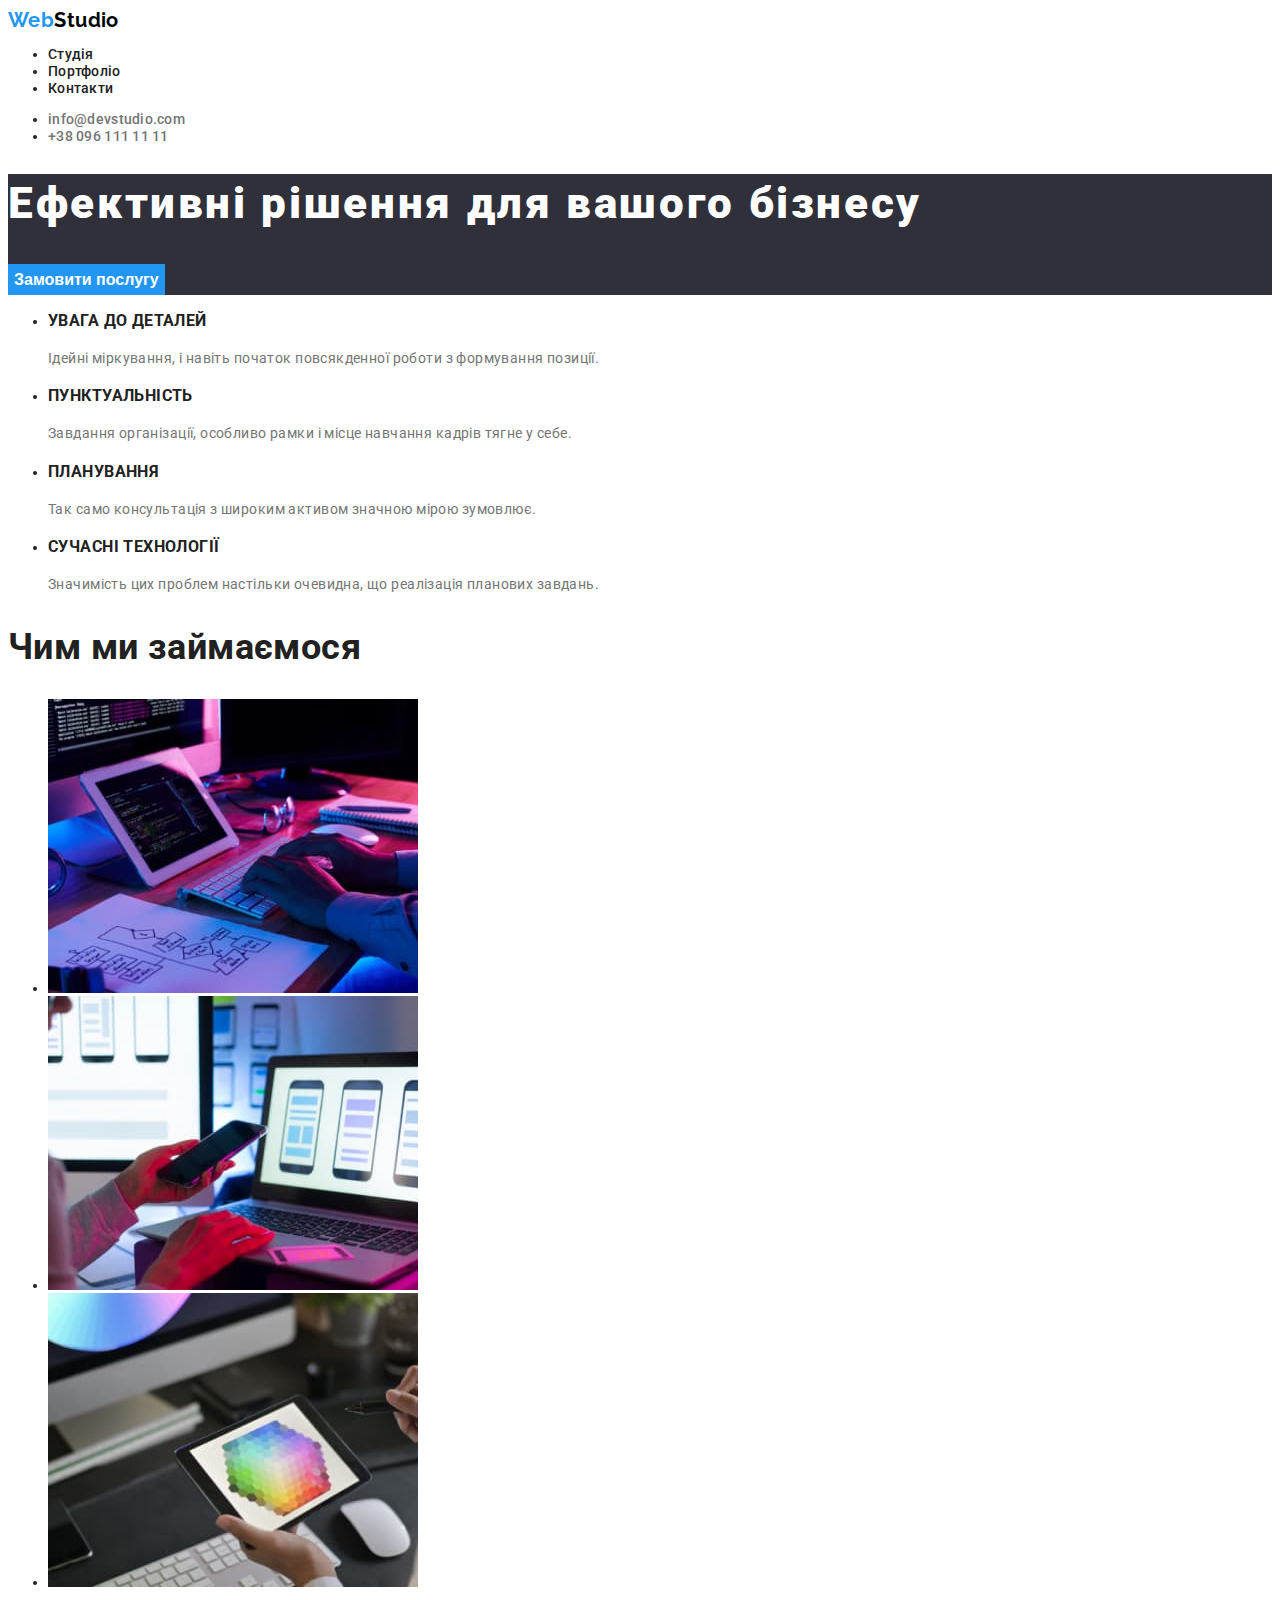
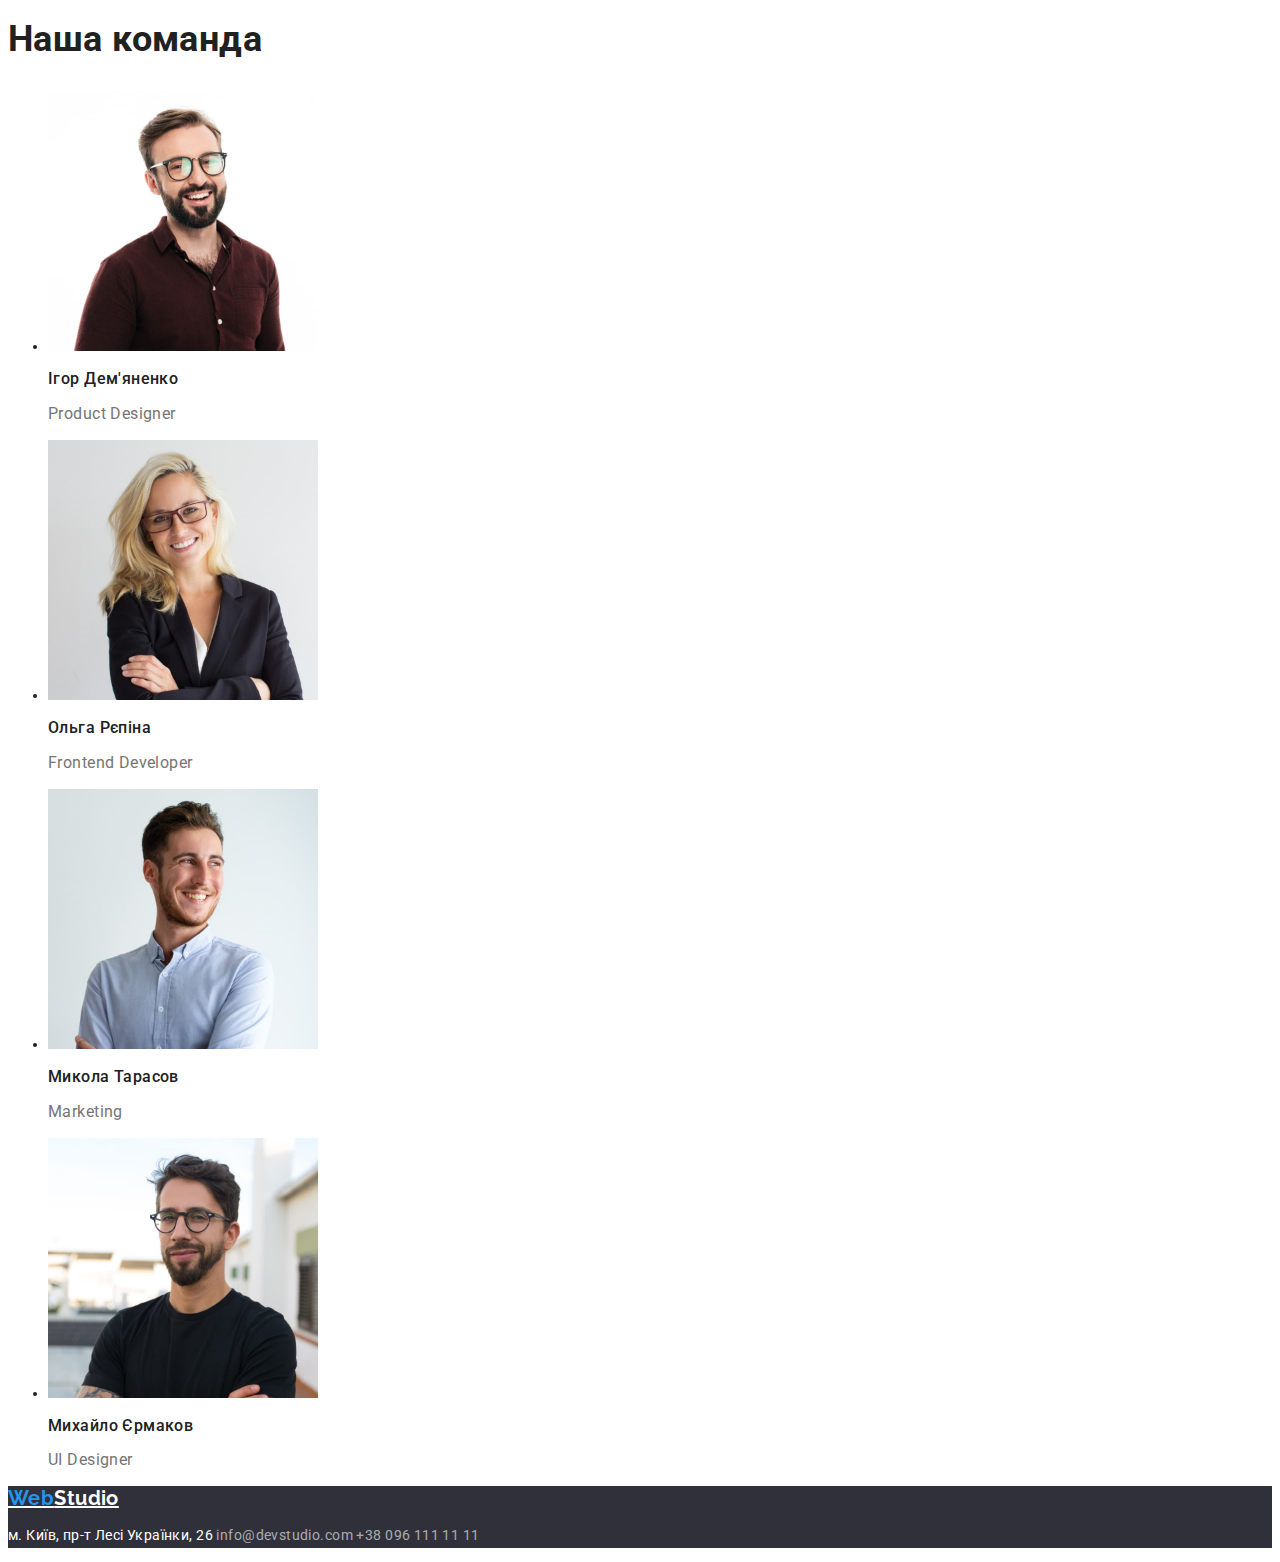
<file: index.html>
<!DOCTYPE html>
<html lang="ru">
  <head>
    <meta charset="UTF-8" />
    <meta http-equiv="X-UA-Compatible" content="IE=edge" />
    <meta name="viewport" content="width=device-width, initial-scale=1.0" />
    <link rel="stylesheet" href="/css/style.css" />
    <link rel="preconnect" href="https://fonts.googleapis.com" />
    <link rel="preconnect" href="https://fonts.gstatic.com" crossorigin />
    <link
      href="https://fonts.googleapis.com/css2?family=Moon+Dance&family=Raleway:wght@700&family=Roboto:wght@400;500;700;900&display=swap"
      rel="stylesheet"
    />
    <title>Document</title>
  </head>
  <body>
    <!-- Шапка-сайта -->
    <header class="header">
      <a class="link-logo link" href="#"
        ><span class="accent">Web</span>Studio</a
      >
      <nav class="nav">
        <ul class="nav-list list">
          <li><a class="link" href="">Студія</a></li>
          <li><a class="link" href="/portfolio.html">Портфоліо</a></li>
          <li><a class="link" href="">Контакти</a></li>
        </ul>
      </nav>
      <ul class="contacts-list list">
        <li>
          <a class="link" href="mailto:info@devstudio.com"
            >info@devstudio.com</a
          >
        </li>
        <li>
          <a class="link" href="tel:+380961111111">+38 096 111 11 11</a>
        </li>
      </ul>
    </header>
    <main>
      <!-- Герой -->
      <section class="hero">
        <h1 class="title">Ефективні рішення для вашого бізнесу</h1>
        <button class="hero-button" type="button">Замовити послугу</button>
      </section>
      <!-- Преймущества -->
      <section class="section advantages">
        <h2 class="hidden">Наші переваги</h2>
        <ul class="advantages-list">
          <li class="advantages-item">
            <h3 class="advantages-title">УВАГА ДО ДЕТАЛЕЙ</h3>
            <p class="advantages-text">
              Ідейні міркування, і навіть початок повсякденної роботи з
              формування позиції.
            </p>
          </li>
          <li class="advantages-item">
            <h3 class="advantages-title">ПУНКТУАЛЬНІСТЬ</h3>
            <p class="advantages-text">
              Завдання організації, особливо рамки і місце навчання кадрів тягне
              у себе.
            </p>
          </li>
          <li class="advantages-item">
            <h3 class="advantages-title">ПЛАНУВАННЯ</h3>
            <p class="advantages-text">
              Так само консультація з широким активом значною мірою зумовлює.
            </p>
          </li>
          <li class="advantages-item">
            <h3 class="advantages-title">СУЧАСНІ ТЕХНОЛОГІЇ</h3>
            <p class="advantages-text">
              Значимість цих проблем настільки очевидна, що реалізація планових
              завдань.
            </p>
          </li>
        </ul>
      </section>

      <!--Наши занятия-->
      <section class="section work">
        <h2 class="section-title">Чим ми займаємося</h2>
        <ul class="work-list">
          <li>
            <img
              src="images/img1.jpg"
              alt="руки на клавиатуре перед ноутбуком"
              width="370"
            />
          </li>
          <li>
            <img
              src="images/img2.jpg"
              alt="в руках смартфон и ноутбук"
              width="370"
            />
          </li>
          <li>
            <img src="images/img3.jpg" alt="в руках планшет" width="370" />
          </li>
        </ul>
      </section>

      <!--Команда-->
      <section class="section team">
        <h2 class="section-title">Наша команда</h2>
        <ul class="team-list">
          <li>
            <img
              src="images/teacher1.jpg"
              alt="руки на клавиатуре перед ноутбуком"
              width="270"
            />
            <h3 class="team-title">Ігор Дем'яненко</h3>
            <p class="team-text">Product Designer</p>
          </li>
          <li>
            <img
              src="images/teacher2.jpg"
              alt="руки на клавиатуре перед ноутбуком"
              width="270"
            />
            <h3 class="team-title">Ольга Рєпіна</h3>
            <p class="team-text">Frontend Developer</p>
          </li>
          <li>
            <img
              src="images/teacher3.jpg"
              alt="руки на клавиатуре перед ноутбуком"
              width="270"
            />
            <h3 class="team-title">Микола Тарасов</h3>
            <p class="team-text">Marketing</p>
          </li>
          <li>
            <img
              src="images/teacher4.jpg"
              alt="руки на клавиатуре перед ноутбуком"
              width="270"
            />
            <h3 class="team-title">Михайло Єрмаков</h3>
            <p class="team-text">UI Designer</p>
          </li>
        </ul>
      </section>
    </main>

    <!--Подвал сайта-->
    <footer class="footer">
      <a class="link-logo" href="#"><span class="accent">Web</span>Studio</a>
      <address class="address">
        <p class="footer-text">
          м. Київ, пр-т Лесі Українки, 26
          <a class="footer-link link" href="mailto:info@devstudio.com"
            >info@devstudio.com</a
          >
          <a class="footer-link link" href="tel:+380961111111"
            >+38 096 111 11 11</a
          >
        </p>
      </address>
    </footer>
  </body>
</html>
</file>
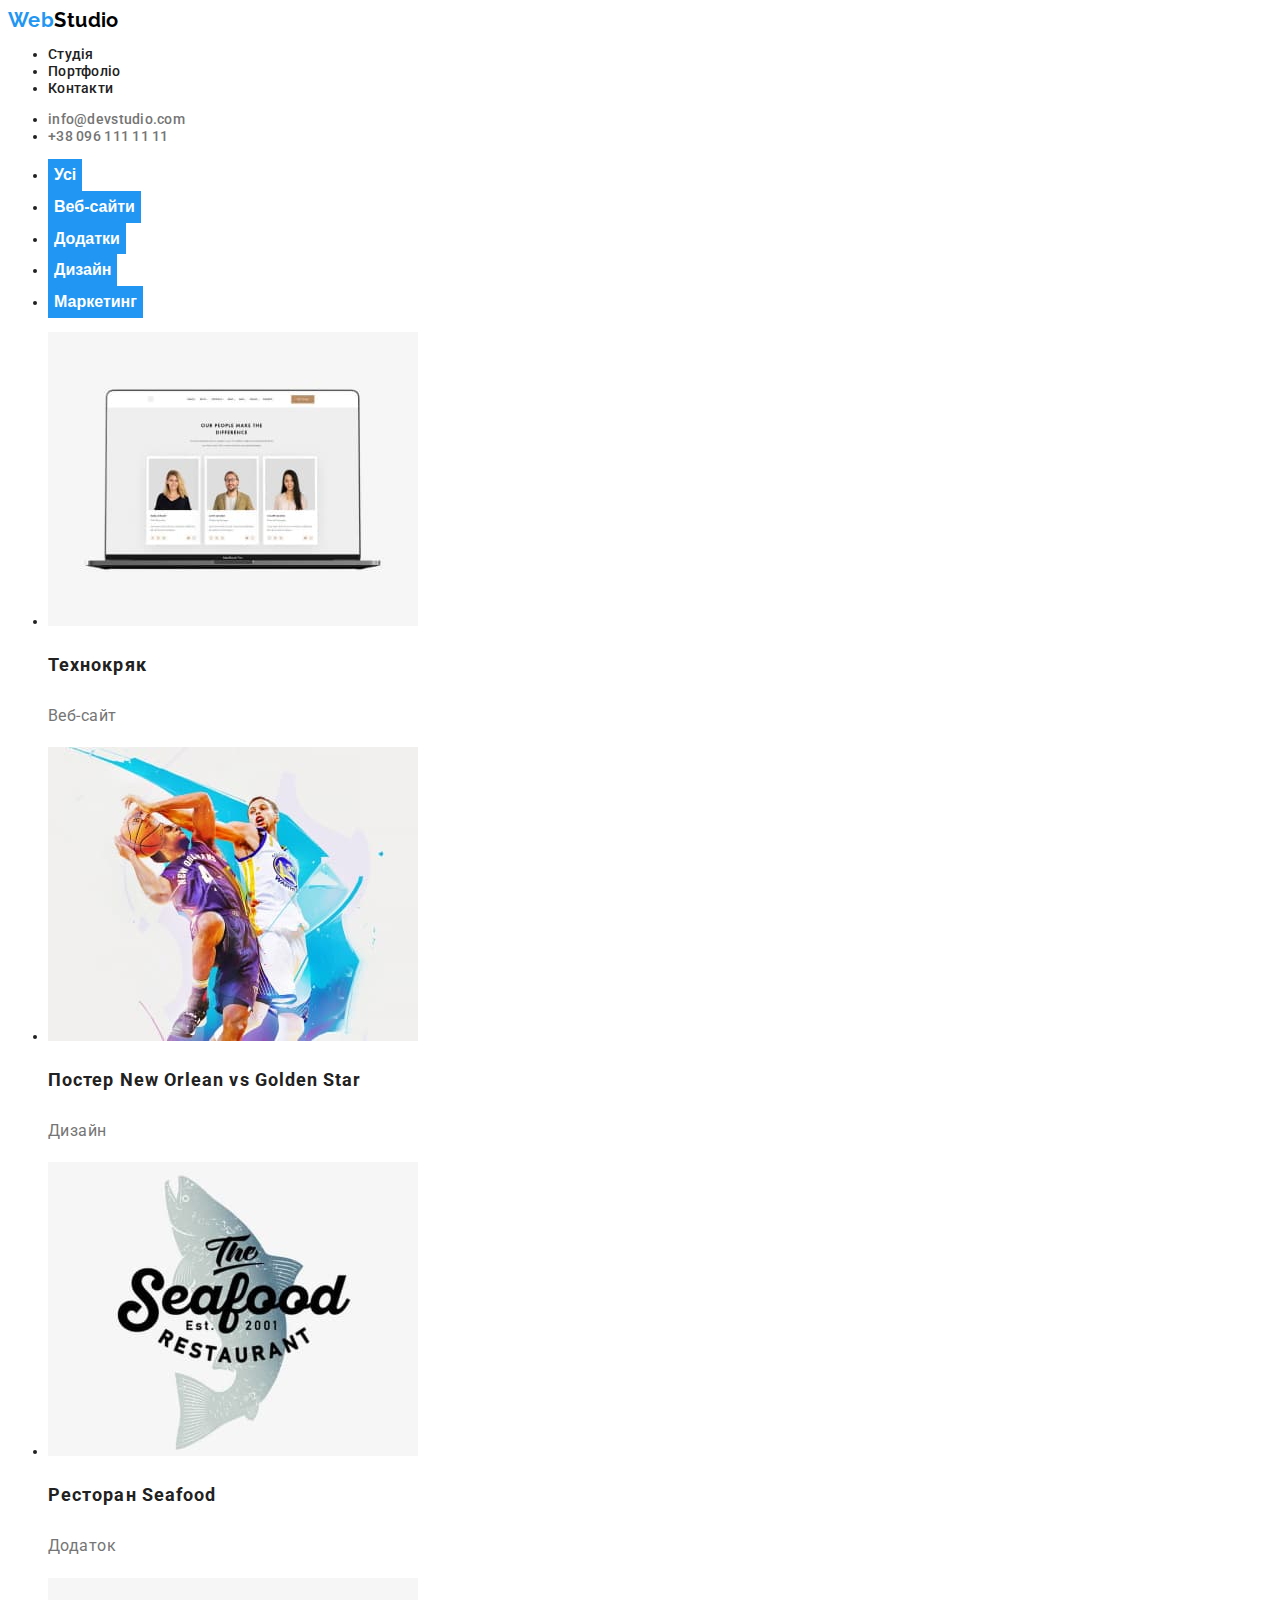
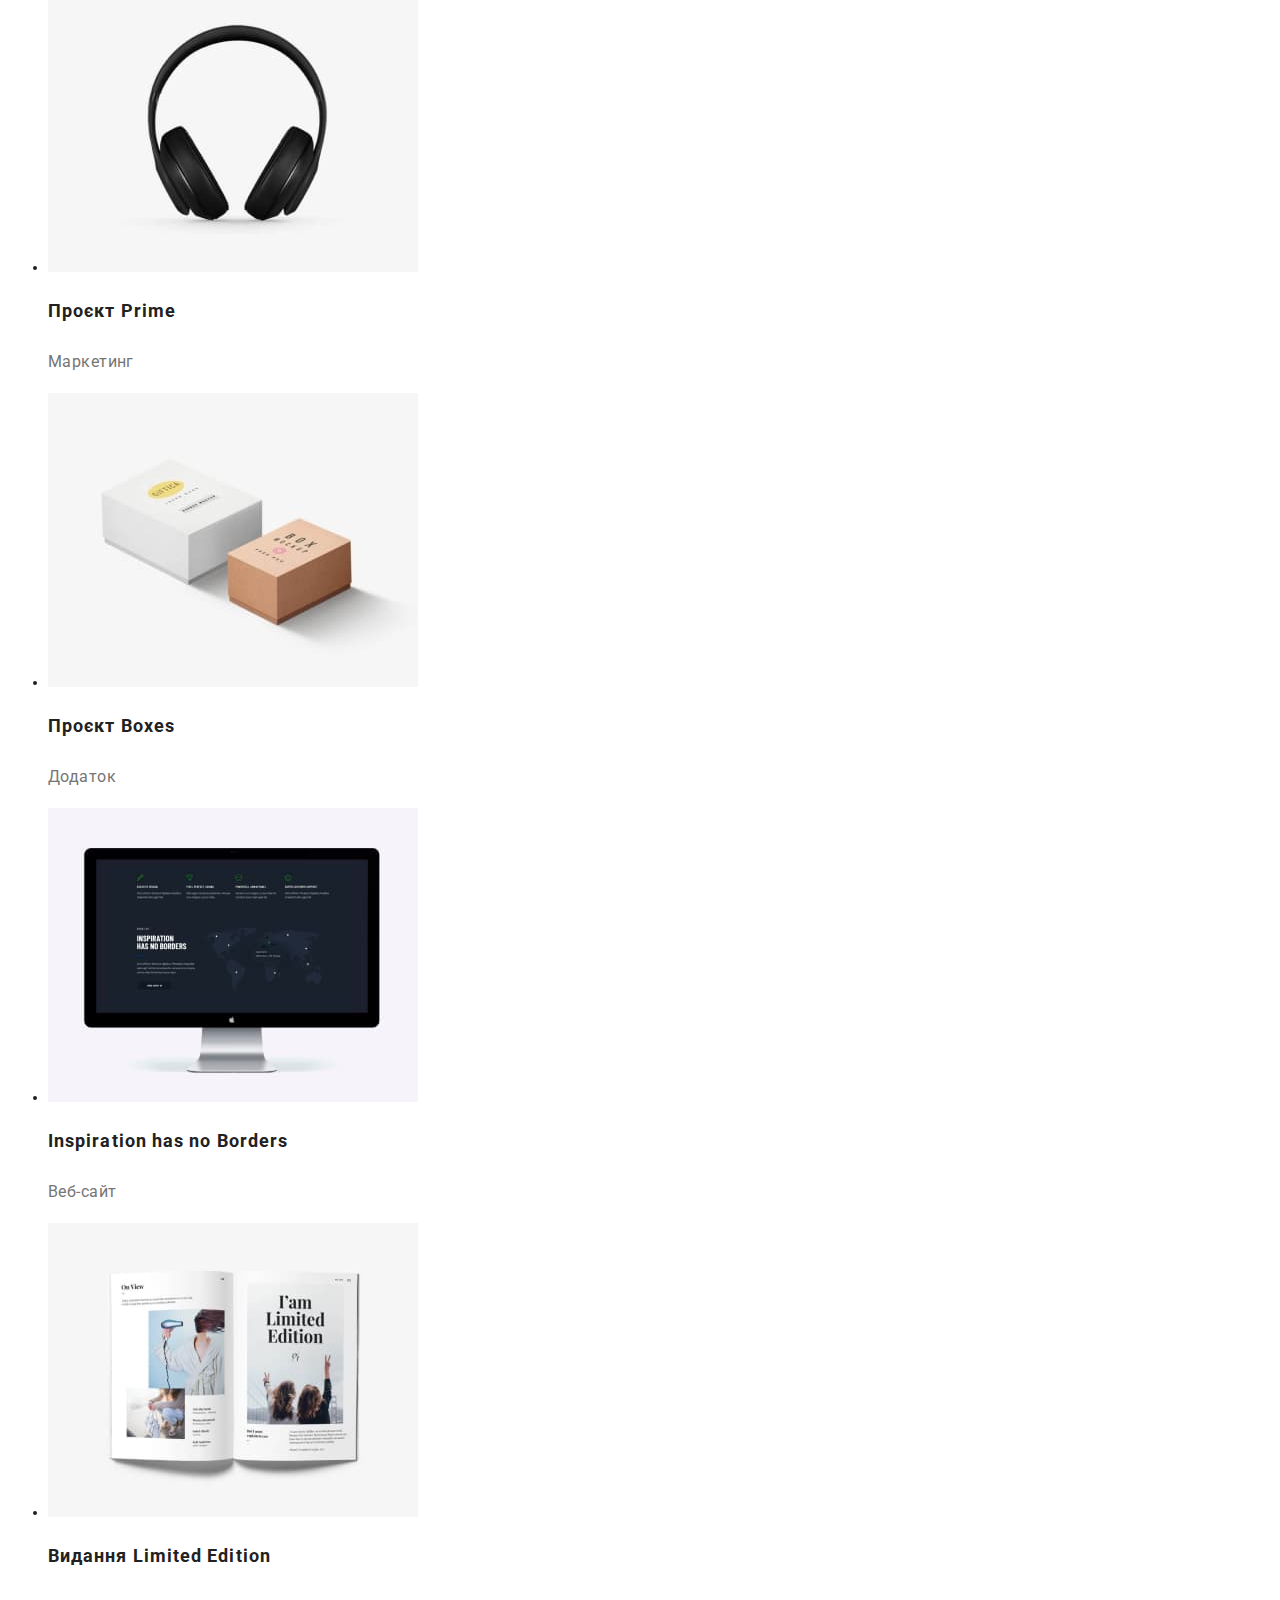
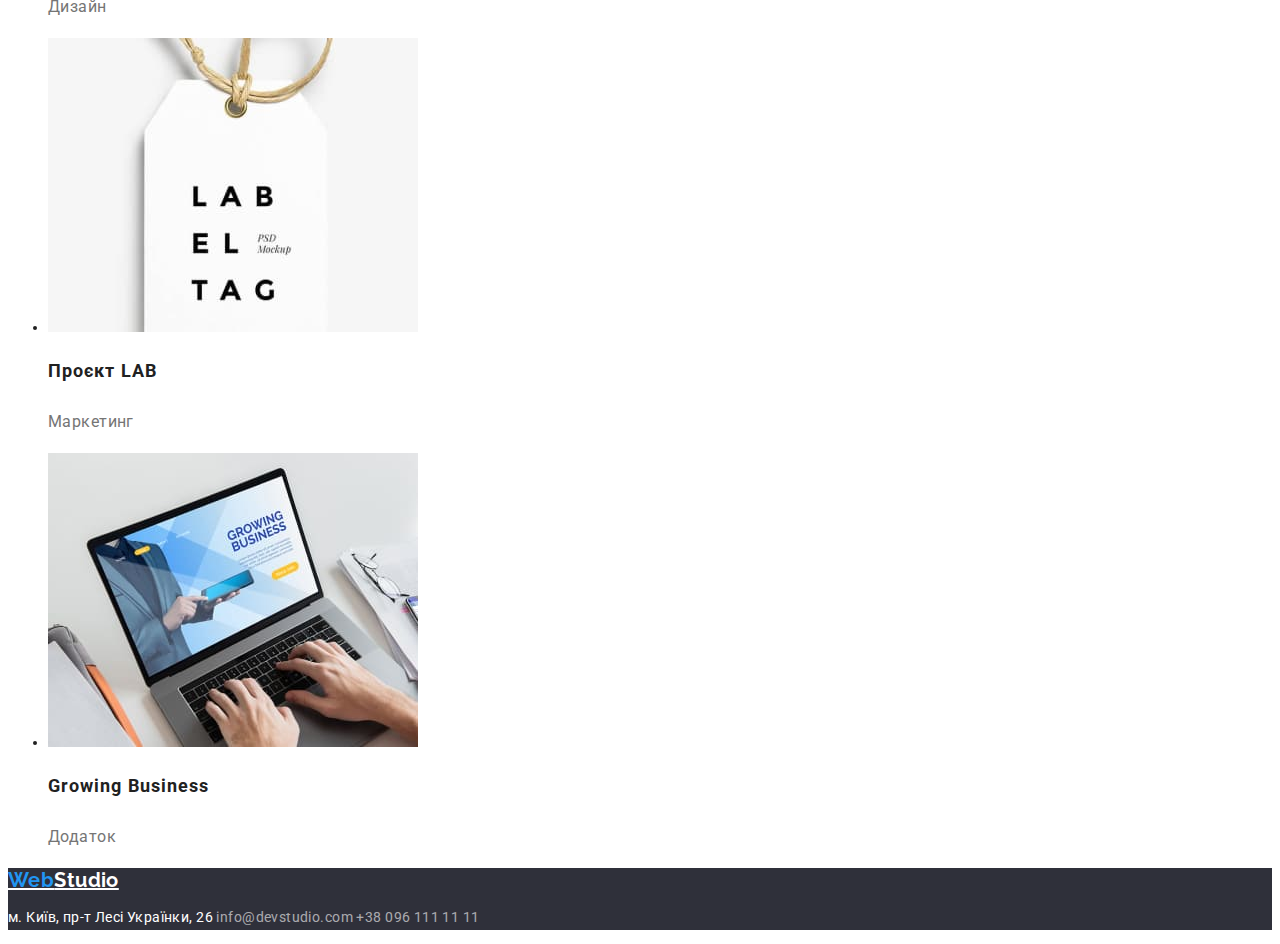
<file: portfolio.html>
<!DOCTYPE html>
<html lang="ru">
  <head>
    <meta charset="UTF-8" />
    <meta http-equiv="X-UA-Compatible" content="IE=edge" />
    <meta name="viewport" content="width=device-width, initial-scale=1.0" />
    <link rel="stylesheet" href="/css/style.css" />
    <link rel="preconnect" href="https://fonts.googleapis.com" />
    <link rel="preconnect" href="https://fonts.gstatic.com" crossorigin />
    <link
      href="https://fonts.googleapis.com/css2?family=Moon+Dance&family=Raleway:wght@700&family=Roboto:wght@400;500;700;900&display=swap"
      rel="stylesheet"
    />
    <title>Document</title>
  </head>
  <body>
    <!-- Шапка-сайта -->
    <header class="header">
      <a class="link-logo link" href="#"
        ><span class="accent">Web</span>Studio</a
      >
      <nav class="nav">
        <ul class="nav-list list">
          <li><a class="link" href="/index.html">Студія</a></li>
          <li><a class="link" href="/portfolio.html">Портфоліо</a></li>
          <li><a class="link" href="">Контакти</a></li>
        </ul>
      </nav>
      <ul class="contacts-list list">
        <li>
          <a class="link" href="mailto:info@devstudio.com"
            >info@devstudio.com</a
          >
        </li>
        <li>
          <a class="link" href="tel:+380961111111">+38 096 111 11 11</a>
        </li>
      </ul>
    </header>
    <main>
      <!--Услуги кнопок-->
      <section class="section">
        <h2 class="hidden">Наші послуги</h2>
        <ul class="portfolio-list list">
          <li><button class="portfolio-button" type="button">Усі</button></li>
          <li>
            <button class="portfolio-button" type="button">Веб-сайти</button>
          </li>
          <li>
            <button class="portfolio-button" type="button">Додатки</button>
          </li>
          <li>
            <button class="portfolio-button" type="button">Дизайн</button>
          </li>
          <li>
            <button class="portfolio-button" type="button">Маркетинг</button>
          </li>
        </ul>
      </section>

      <!--Список Услуг-->
      <section class="section">
        <h2 class="hidden">Наші послуги</h2>
        <ul class="list">
          <li>
            <img
              class="image"
              src="/images/service1.jpg"
              alt="ноутбук"
              width="370"
              height="294"
            />
            <h3 class="services-title">Технокряк</h3>
            <p class="services-text">Веб-сайт</p>
          </li>
          <li>
            <img
              class="image"
              src="/images/service2.jpg"
              alt="два баскетболиста"
              width="370"
              height="294"
            />
            <h3 class="services-title">Постер New Orlean vs Golden Star</h3>
            <p class="services-text">Дизайн</p>
          </li>
          <li>
            <img
              class="image"
              src="/images/service3.jpg"
              alt="логотип рыба"
              width="370"
              height="294"
            />
            <h3 class="services-title">Ресторан Seafood</h3>
            <p class="services-text">Додаток</p>
          </li>
          <li>
            <img
              class="image"
              src="/images/service4.jpg"
              alt="наушники"
              width="370"
              height="294"
            />
            <h3 class="services-title">Проєкт Prime</h3>
            <p class="services-text">Маркетинг</p>
          </li>
          <li>
            <img
              class="image"
              src="/images/service5.jpg"
              alt="два бокса"
              width="370"
              height="294"
            />
            <h3 class="services-title">Проєкт Boxes</h3>
            <p class="services-text">Додаток</p>
          </li>
          <li>
            <img
              class="image"
              src="/images/service6.jpg"
              alt="монитор"
              width="370"
              height="294"
            />
            <h3 class="services-title">Inspiration has no Borders</h3>
            <p class="services-text">Веб-сайт</p>
          </li>
          <li>
            <img
              class="image"
              src="/images/service7.jpg"
              alt="книга"
              width="370"
              height="294"
            />
            <h3 class="services-title">Видання Limited Edition</h3>
            <p class="services-text">Дизайн</p>
          </li>
          <li>
            <img
              class="image"
              src="/images/service8.jpg"
              alt="бейжик"
              width="370"
              height="294"
            />
            <h3 class="services-title">Проєкт LAB</h3>
            <p class="services-text">Маркетинг</p>
          </li>
          <li>
            <img
              class="image"
              src="/images/service9.jpg"
              alt="ноутбук"
              width="370"
              height="294"
            />
            <h3 class="services-title">Growing Business</h3>
            <p class="services-text">Додаток</p>
          </li>
        </ul>
      </section>
    </main>

    <!--Подвал сайта-->
    <footer class="footer">
      <a class="link-logo" href="#"><span class="accent">Web</span>Studio</a>
      <address class="address">
        <p class="footer-text">
          м. Київ, пр-т Лесі Українки, 26
          <a class="footer-link link" href="mailto:info@devstudio.com"
            >info@devstudio.com</a
          >
          <a class="footer-link link" href="tel:+380961111111"
            >+38 096 111 11 11</a
          >
        </p>
      </address>
    </footer>
  </body>
</html>
</file>
<file: css/style.css>
:root {
  --main-text-color: #212121;
  --secondary-text-color: #757575;
  --accent-color: #2196f3;
}

body {
  color: var(--main-text-color);
  font-size: 14px;
  font-family: Roboto, sans-serif;
  letter-spacing: 0.03em;
}

.link {
  text-decoration: none;
}

.hidden {
  display: none;
}

.section-title {
  font-weight: 700;
  font-size: 36px;
  line-height: 1.166;
  color: var(--main-text-color);
}

/* Шапка-сайта */

.link-logo {
  font-family: Raleway, sans-serif;
  font-weight: 700;
  font-size: 20px;
  color: #000000;
}
.accent {
  color: var(--accent-color);
}

.nav-list .link,
.contacts-list .link {
  font-weight: 500;
  line-height: 1.14;
  letter-spacing: 0.02em;
  color: var(--main-text-color);
}
.nav-list .link:hover,
.nav-list .link:focus,
.contacts-list .link:hover,
.contacts-list .link:focus {
  color: var(--accent-color);
}

.contacts-list .link {
  color: var(--secondary-text-color);
}

/* Герой */

.hero .title {
  font-size: 44px;
  font-weight: 900;
  line-height: 1.36;
  letter-spacing: 0.06em;
  color: #fff;
}

.hero-button {
  font-weight: 700;
  font-size: 16px;
  line-height: 1.87;
  color: #fff;
  cursor: pointer;
  border: none;
  background-color: var(--accent-color);
}

.hero,
.footer {
  background-color: #2f303a;
}

/* Преймущества */

.advantages-title {
  font-weight: 700;
  line-height: 1.14;
  text-transform: uppercase;
}

.advantages-text {
  line-height: 1.71;
  color: var(--secondary-text-color);
}

/* Команда */

.team-title,
.team-text {
  font-weight: 500;
  font-size: 16px;
  line-height: 1.18;
}

.team-text {
  font-weight: 400;
  color: var(--secondary-text-color);
}

/* Подвал сайта */

.footer .link-logo {
  color: #fff;
}

.footer-text {
  font-style: normal;
  line-height: 1.71;
  color: #ffffff;
}

.footer-link {
  color: rgba(255, 255, 255, 0.6);
}

/* portfolio */

.portfolio-button {
  font-weight: 700;
  font-size: 16px;
  line-height: 1.87;
  color: #fff;
  cursor: pointer;
  border: none;
  background-color: var(--accent-color);
}

.services-title {
  font-weight: 700;
  font-size: 18px;
  line-height: 2;
  letter-spacing: 0.06em;
}

.services-text {
  font-size: 16px;
  line-height: 1.88;

  color: var(--secondary-text-color);
}
</file>
